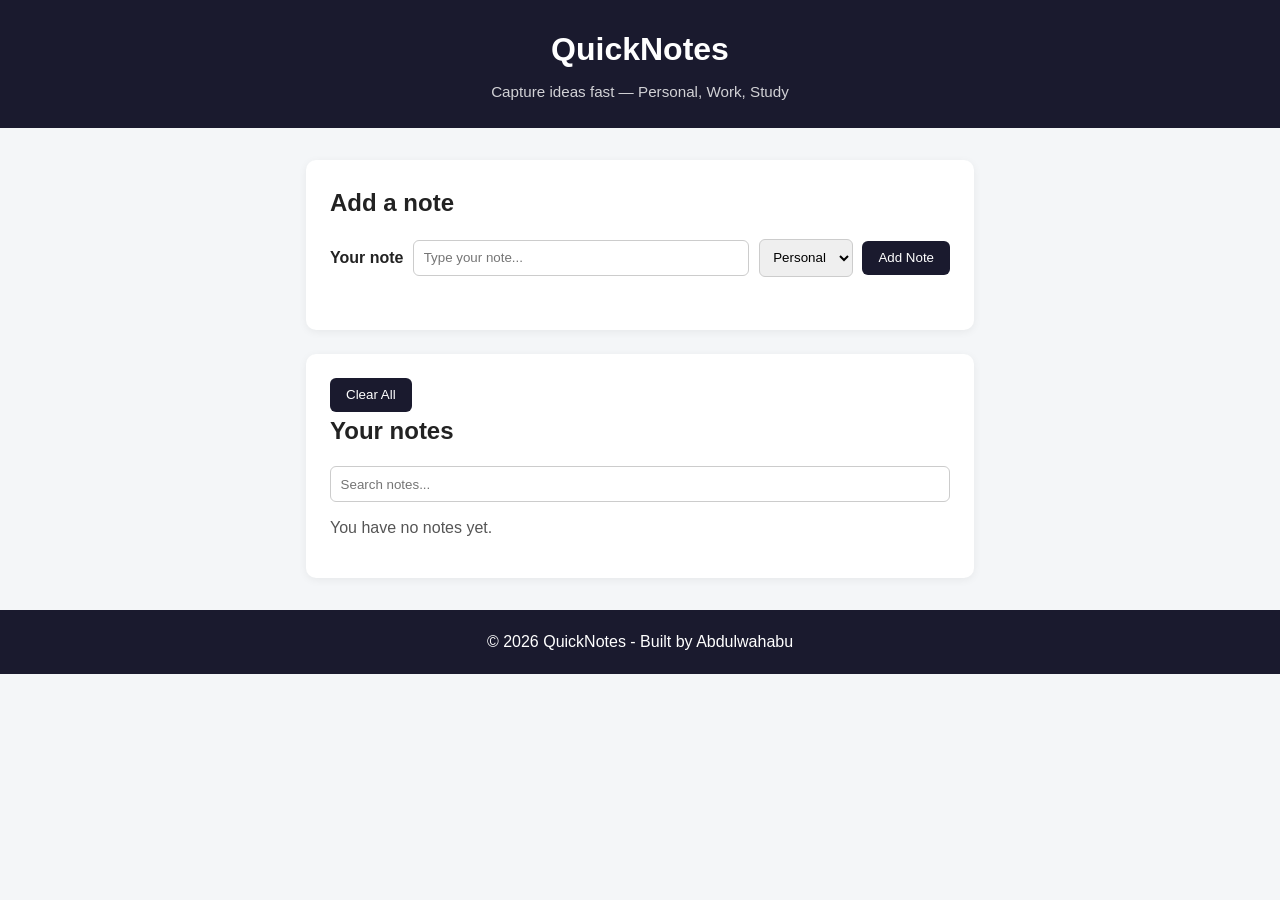
<file: index.html>
<!DOCTYPE html>
<html lang="en">
<head>
  <meta charset="UTF-8">
  <meta name="viewport" content="width=device-width, initial-scale=1.0">
  <title>QuickNotes - Fast Note Taking</title>
  <link rel="stylesheet" href="style.css">
  <script src="script.js" defer></script>
</head>
<body>
  <header>
    <h1>QuickNotes</h1>
    <p class="tagline">Capture ideas fast — Personal, Work, Study</p>
  </header>

  <main>
    <section id="add-section">
      <h2>Add a note</h2>
      <form id="note-form">
        <label for="note-input">Your note</label>
        <input type="text" id="note-input" placeholder="Type your note...">
        <select id="note-category">
          <option value="Personal">Personal</option>
          <option value="Work">Work</option>
          <option value="Study">Study</option>
        </select>
        <button type="submit">Add Note</button>
      </form>
      <p id="error-message"></p>
    </section>

    <section id="notes-section">
        <button id="clear-all">Clear All</button>
      <h2>Your notes</h2>
      <input type="text" id="search-input" placeholder="Search notes...">
      <p id="note-count">You have no notes yet.</p>
      <ul id="notes-list"></ul>
    </section>
  </main>

  <footer>
    <p>&copy; 2026 QuickNotes - Built by Abdulwahabu</p>
  </footer>
</body>
</html>
</file>
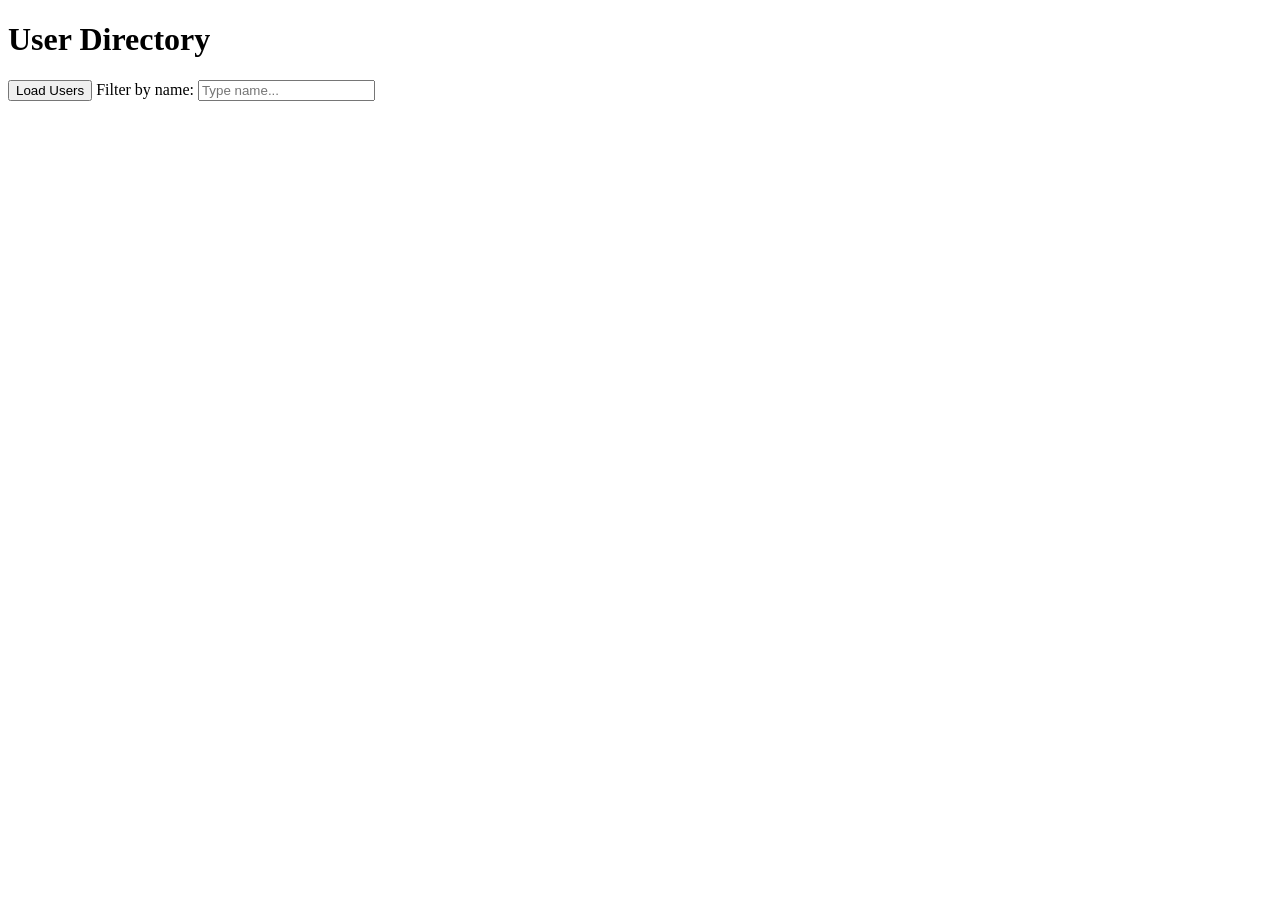
<file: day5/index.html>
<!DOCTYPE html>
<html>
<head>
  <meta charset="UTF-8">
  <title>User Directory</title>
</head>
<body>
  <h1>User Directory</h1>
  <button id="load-users">Load Users</button>
  <label for="filter-input">Filter by name:</label>
  <input id="filter-input" type="text" placeholder="Type name...">
  <p id="status"></p>
  <ul id="users-list"></ul>
  <script src="users.js" defer></script>
</body>
</html>
</file>
<file: style.css>
* {
  box-sizing: border-box;
  margin: 0;
  padding: 0;
}

body {
  font-family: Arial, sans-serif;
  line-height: 1.6;
  background: #f4f6f8;
  color: #222;
}

header {
  background: #1a1a2e;
  color: #fff;
  padding: 1.5rem;
  text-align: center;
}

.tagline {
  opacity: 0.8;
  font-size: 0.95rem;
  margin-top: 0.3rem;
}

main {
  max-width: 700px;
  margin: 2rem auto;
  padding: 0 1rem;
}

section {
  background: #fff;
  padding: 1.5rem;
  border-radius: 10px;
  margin-bottom: 1.5rem;
  box-shadow: 0 2px 8px rgba(0,0,0,0.06);
}

h2 {
  margin-bottom: 1rem;
}

form {
  display: flex;
  flex-wrap: wrap;
  gap: 0.6rem;
  align-items: center;
}

label {
  font-weight: bold;
}

#note-input {
  flex: 1 1 200px;
  padding: 0.6rem;
  border: 1px solid #ccc;
  border-radius: 6px;
}

#note-category, #search-input {
  padding: 0.6rem;
  border: 1px solid #ccc;
  border-radius: 6px;
}

button {
  padding: 0.6rem 1rem;
  border: none;
  background: #1a1a2e;
  color: #fff;
  border-radius: 6px;
  cursor: pointer;
}

button:hover {
  background: #2d2d5e;
}

#search-input {
  width: 100%;
  margin-bottom: 0.8rem;
}

#error-message {
  color: #d00000;
  margin-top: 0.6rem;
  min-height: 1.2rem;
}

#note-count {
  color: #555;
  margin-bottom: 0.8rem;
}

#notes-list {
  list-style: none;
}

#notes-list li {
  padding: 0.9rem;
  border: 1px solid #e0e0e0;
  border-radius: 8px;
  margin-bottom: 0.7rem;
  display: flex;
  justify-content: space-between;
  align-items: flex-start;
  gap: 0.8rem;
  background: #fafafa;
  border-left-width: 5px;
}

.category-personal {
  border-left-color: #009688;
}

.category-work {
  border-left-color: #b71c1c;
}

.category-study {
  border-left-color: #1565c0;
}

#notes-list li span {
  flex: 1;
}

.delete-btn {
  background: #e63946;
}

.delete-btn:hover {
  background: #c5303c;
}

footer {
  text-align: center;
  padding: 1.2rem;
  background: #1a1a2e;
  color: #fff;
  margin-top: 2rem;
}

@media (max-width: 600px) {
  form {
    flex-direction: column;
    align-items: stretch;
  }
  #note-input, #note-category, form button {
    width: 100%;
  }
}
</file>
